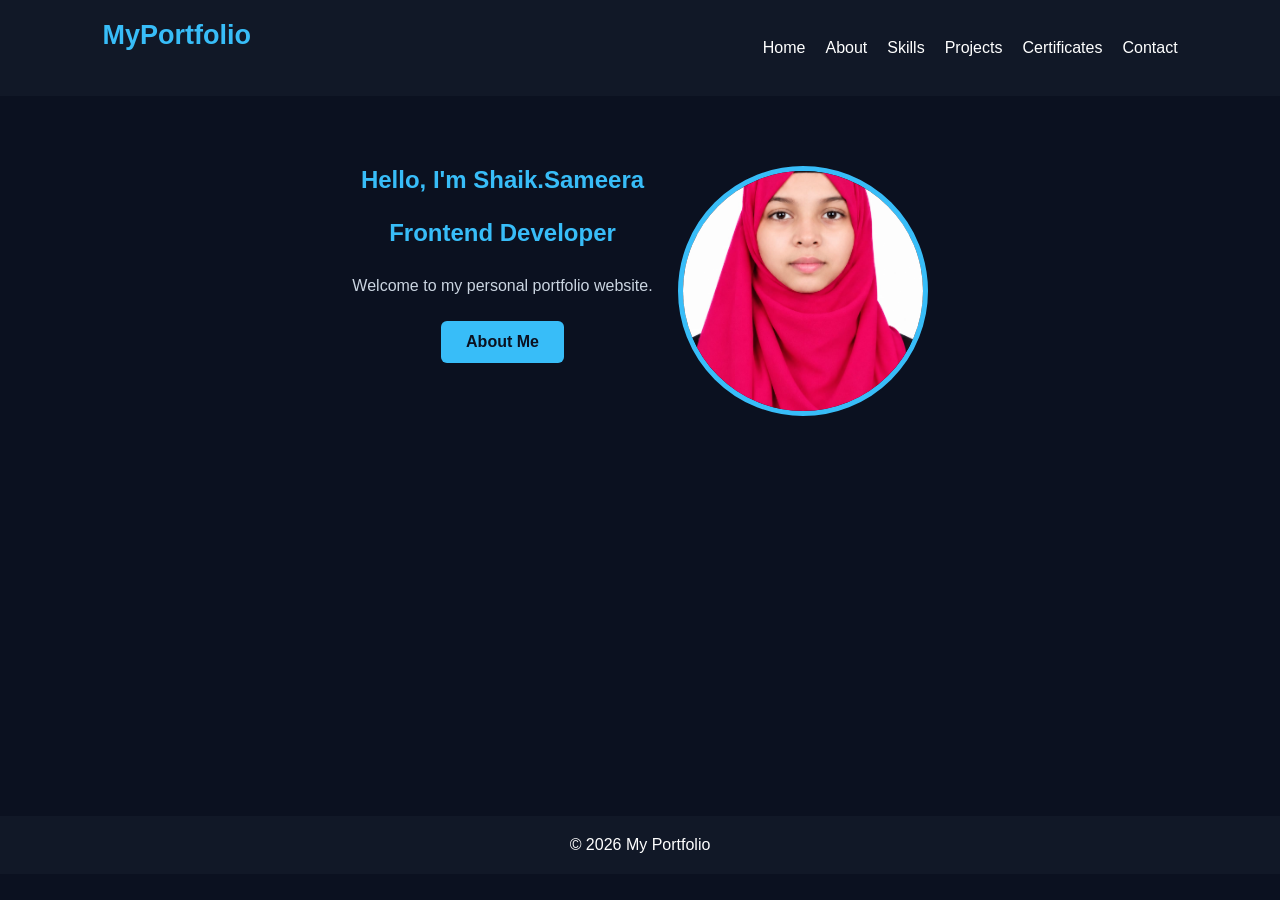
<file: index.html>
<!DOCTYPE html>
<html>
<head>
<title>Home - My Portfolio</title>
<link rel="stylesheet" href="style.css">
<meta name="viewport" content="width=device-width, initial-scale=1.0">
</head>
<body>

<header>
<nav>
<h2 class="logo">MyPortfolio</h2>
<ul>
<li><a href="index.html">Home</a></li>
<li><a href="about.html">About</a></li>
<li><a href="skills.html">Skills</a></li>
<li><a href="projects.html">Projects</a></li>
<li><a href="certificates.html">Certificates</a></li>
<li><a href="contact.html">Contact</a></li>
</ul>
</nav>
</header>

<section>
<div class="container">
<div>
<h1>Hello, I'm Shaik.Sameera</h1>
<h2>Frontend Developer</h2>
<p>Welcome to my personal portfolio website.</p>
<a href="about.html" class="btn">About Me</a>
</div>

<div>
<img src="sam.jpeg" alt="My Profile"
style="width:250px;height:250px;object-fit:cover;border-radius:50%;border:5px solid #38bdf8;">
</div>
</div>
</section>

<footer>© 2026 My Portfolio</footer>

</body>
</html>
</file>
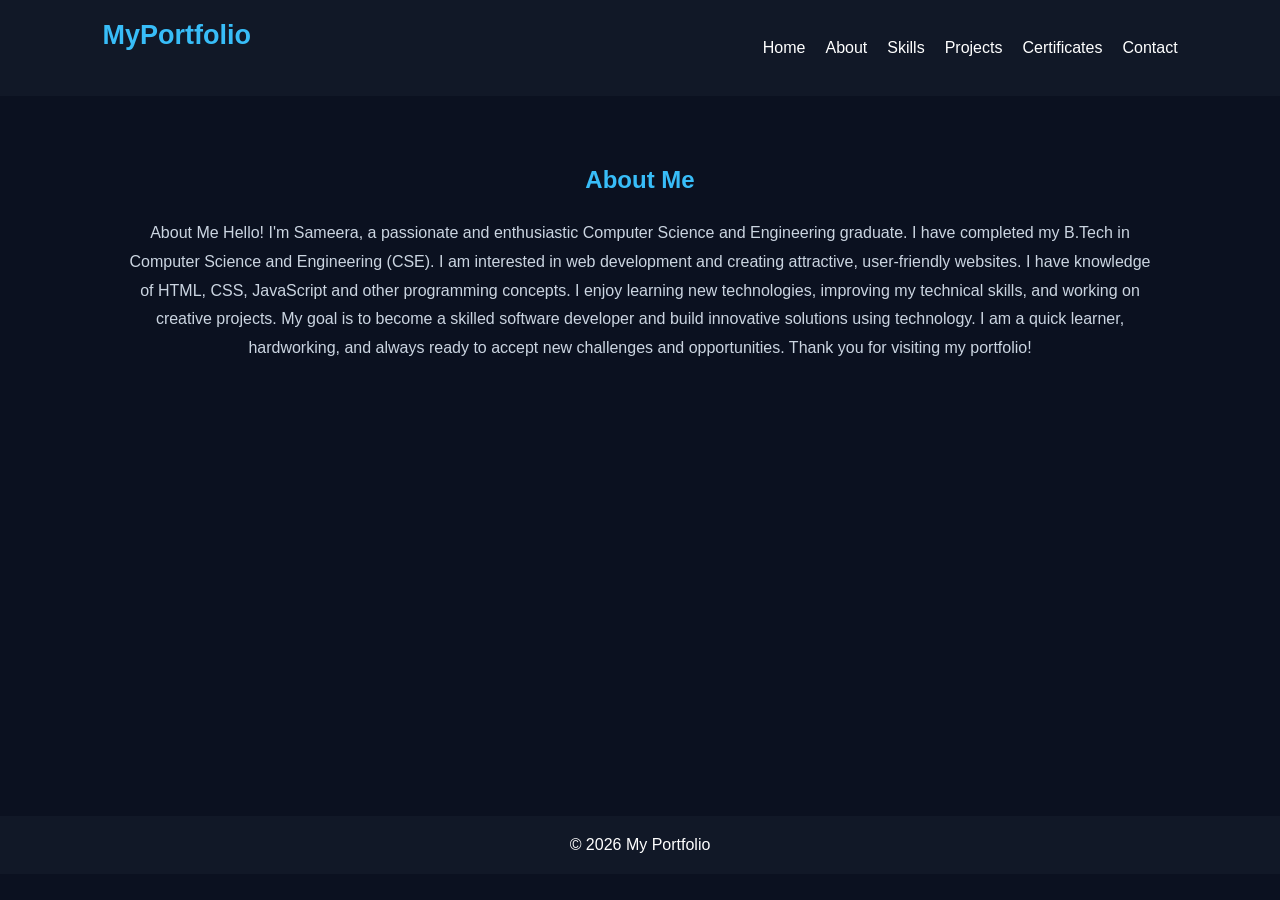
<file: about.html>
<!DOCTYPE html>
<html>
<head>
<title>About Me</title>
<link rel="stylesheet" href="style.css">
<meta name="viewport" content="width=device-width, initial-scale=1.0">
</head>
<body>

<header>
<nav>
<h2 class="logo">MyPortfolio</h2>
<ul>
<li><a href="index.html">Home</a></li>
<li><a href="about.html">About</a></li>
<li><a href="skills.html">Skills</a></li>
<li><a href="projects.html">Projects</a></li>
<li><a href="certificates.html">Certificates</a></li>
<li><a href="contact.html">Contact</a></li>
</ul>
</nav>
</header>

<section>
<h1>About Me</h1>
<p>
About Me

Hello! I'm Sameera, a passionate and enthusiastic Computer Science and Engineering graduate.

I have completed my B.Tech in Computer Science and Engineering (CSE). I am interested in web development and creating attractive, user-friendly websites.

I have knowledge of HTML, CSS, JavaScript and other programming concepts. I enjoy learning new technologies, improving my technical skills, and working on creative projects.

My goal is to become a skilled software developer and build innovative solutions using technology.

I am a quick learner, hardworking, and always ready to accept new challenges and opportunities.

Thank you for visiting my portfolio!
</p>
</section>

<footer>© 2026 My Portfolio</footer>

</body>
</html>
</file>
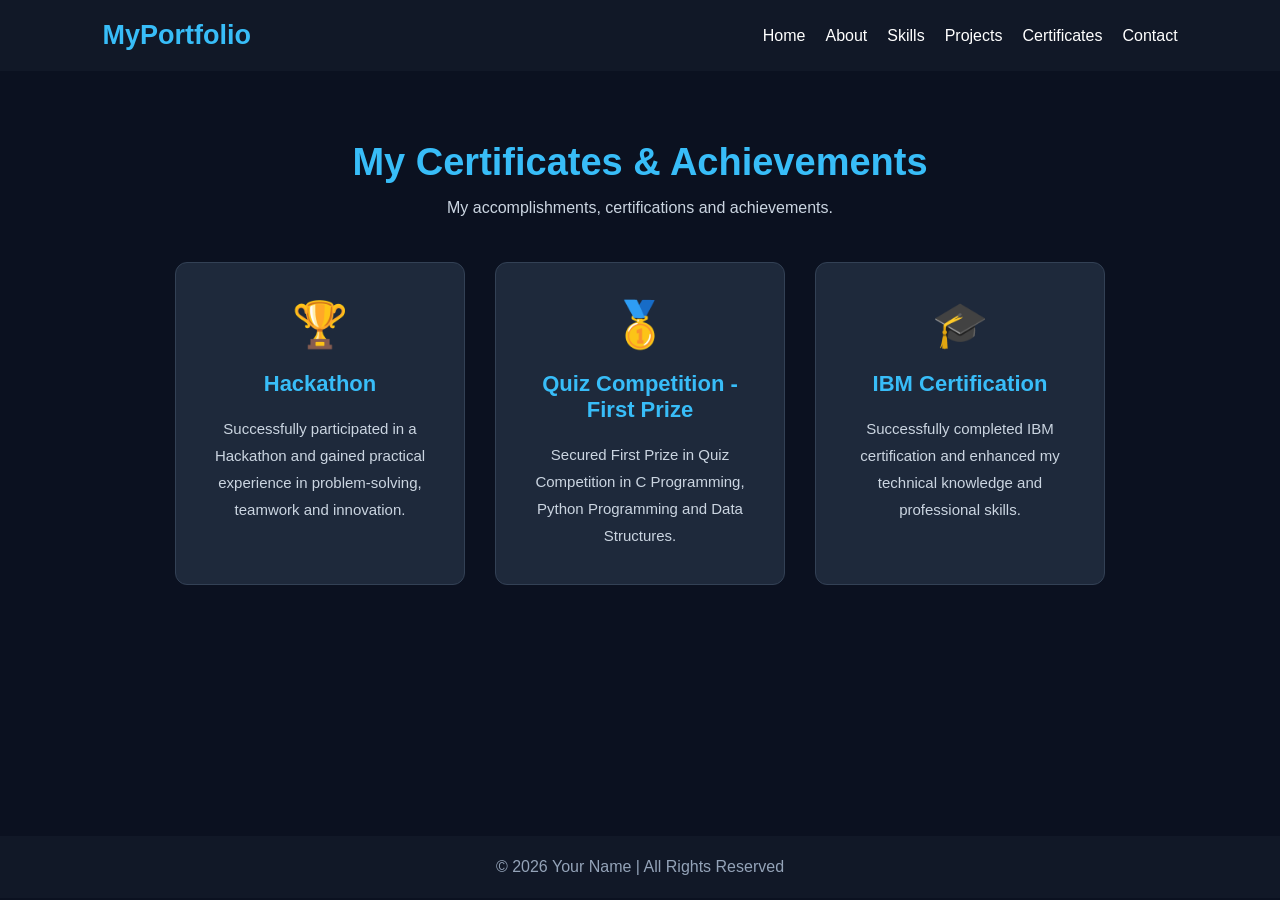
<file: certificates.html>
<!DOCTYPE html>
<html lang="en">

<head>
    <meta charset="UTF-8">
    <meta name="viewport" content="width=device-width, initial-scale=1.0">

    <title>My Certificates & Achievements</title>

    <style>

        * {
            margin: 0;
            padding: 0;
            box-sizing: border-box;
            font-family: Arial, sans-serif;
            scroll-behavior: smooth;
        }

        body {
            background: #0b1120;
            color: white;
        }

        /* NAVBAR */

        header {
            background: #111827;
            padding: 20px 8%;
        }

        nav {
            display: flex;
            justify-content: space-between;
            align-items: center;
        }

        .logo {
            color: #38bdf8;
            font-size: 27px;
            font-weight: bold;
        }

        nav ul {
            display: flex;
            list-style: none;
            gap: 20px;
        }

        nav ul a {
            color: white;
            text-decoration: none;
            transition: 0.3s;
        }

        nav ul a:hover {
            color: #38bdf8;
        }

        /* CERTIFICATES SECTION */

        section {
            min-height: 85vh;
            padding: 70px 10%;
            text-align: center;
        }

        h1 {
            color: #38bdf8;
            font-size: 38px;
            margin-bottom: 15px;
        }

        .subtitle {
            color: #cbd5e1;
            margin-bottom: 45px;
            font-size: 16px;
        }

        /* CARDS */

        .container {
            display: flex;
            justify-content: center;
            flex-wrap: wrap;
            gap: 30px;
        }

        .card {
            background: #1e293b;
            width: 290px;
            padding: 35px 25px;
            border-radius: 12px;
            border: 1px solid #334155;
            transition: 0.3s;
        }

        .card:hover {
            transform: translateY(-10px);
            border-color: #38bdf8;
            box-shadow: 0 5px 25px #38bdf855;
        }

        .icon {
            font-size: 45px;
            margin-bottom: 20px;
        }

        .card h2 {
            color: #38bdf8;
            font-size: 22px;
            margin-bottom: 18px;
        }

        .card p {
            color: #cbd5e1;
            line-height: 1.8;
            font-size: 15px;
        }

        /* FOOTER */

        footer {
            background: #111827;
            text-align: center;
            padding: 22px;
            color: #94a3b8;
        }

        /* RESPONSIVE */

        @media(max-width: 768px) {

            nav {
                flex-direction: column;
                gap: 20px;
            }

            nav ul {
                flex-wrap: wrap;
                justify-content: center;
                gap: 15px;
            }

            h1 {
                font-size: 30px;
            }

            .container {
                flex-direction: column;
                align-items: center;
            }

            .card {
                width: 100%;
                max-width: 350px;
            }

        }

    </style>
</head>

<body>

    <!-- NAVIGATION BAR -->

    <header>

        <nav>

            <h2 class="logo">MyPortfolio</h2>

            <ul>
                <li><a href="index.html">Home</a></li>
                <li><a href="about.html">About</a></li>
                <li><a href="skills.html">Skills</a></li>
                <li><a href="projects.html">Projects</a></li>
                <li><a href="certificates.html">Certificates</a></li>
                <li><a href="contact.html">Contact</a></li>
            </ul>

        </nav>

    </header>


    <!-- CERTIFICATES SECTION -->

    <section id="certificates">

        <h1>My Certificates & Achievements</h1>

        <p class="subtitle">
            My accomplishments, certifications and achievements.
        </p>

        <div class="container">

            <!-- HACKATHON -->

            <div class="card">

                <div class="icon">🏆</div>

                <h2>Hackathon</h2>

                <p>
                    Successfully participated in a Hackathon
                    and gained practical experience in
                    problem-solving, teamwork and innovation.
                </p>

            </div>


            <!-- QUIZ FIRST PRIZE -->

            <div class="card">

                <div class="icon">🥇</div>

                <h2>Quiz Competition - First Prize</h2>

                <p>
                    Secured First Prize in Quiz Competition
                    in C Programming, Python Programming
                    and Data Structures.
                </p>

            </div>


            <!-- IBM CERTIFICATE -->

            <div class="card">

                <div class="icon">🎓</div>

                <h2>IBM Certification</h2>

                <p>
                    Successfully completed IBM certification
                    and enhanced my technical knowledge
                    and professional skills.
                </p>

            </div>

        </div>

    </section>


    <!-- FOOTER -->

    <footer>

        <p>
            © 2026 Your Name | All Rights Reserved
        </p>

    </footer>

</body>

</html>
</file>
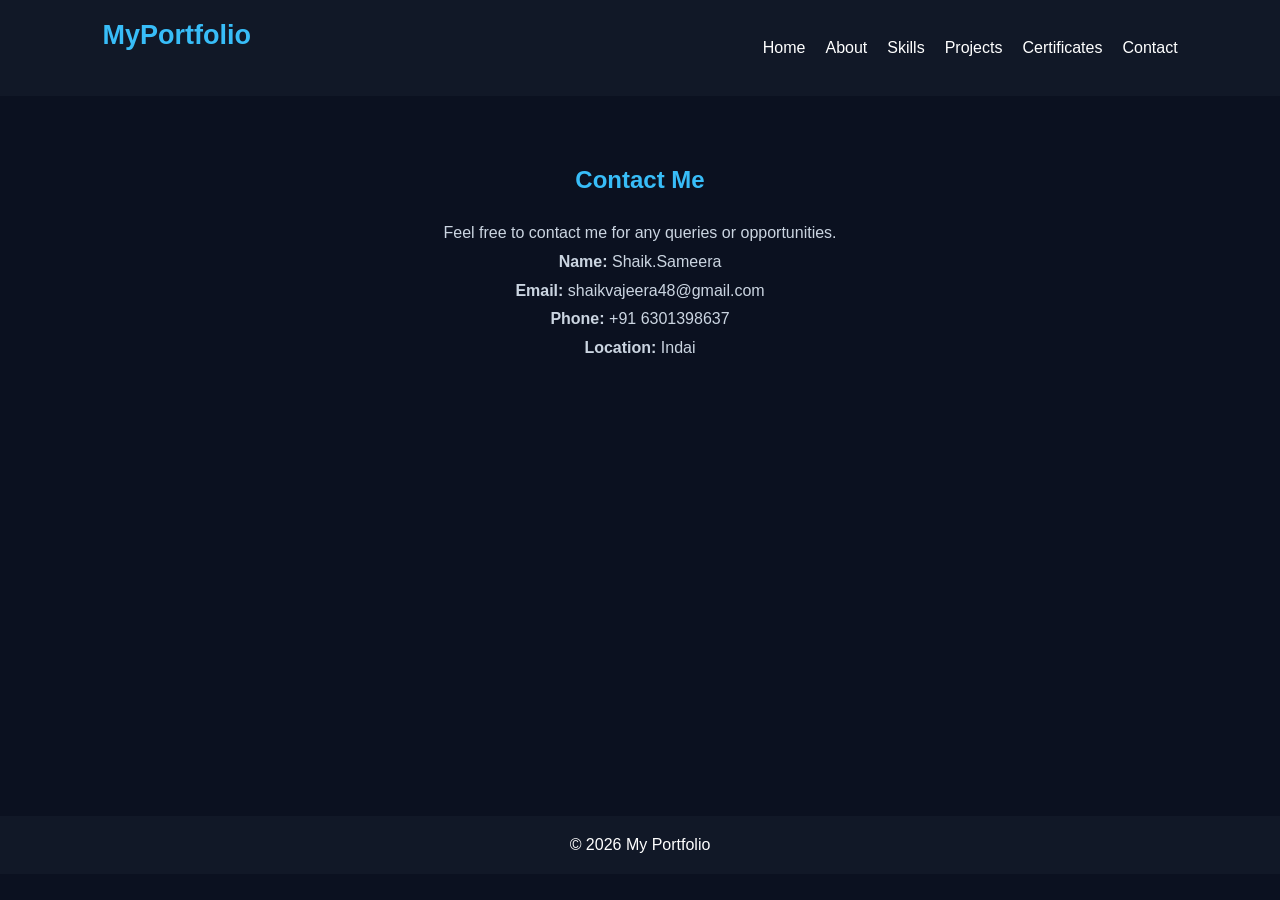
<file: contact.html>
<!DOCTYPE html>
<html>
<head>
    <title>Contact - My Portfolio</title>
    <link rel="stylesheet" href="style.css">
    <meta name="viewport" content="width=device-width, initial-scale=1.0">
</head>
<body>

<header>
    <nav>
        <h2 class="logo">MyPortfolio</h2>
        <ul>
            <li><a href="index.html">Home</a></li>
            <li><a href="about.html">About</a></li>
            <li><a href="skills.html">Skills</a></li>
            <li><a href="projects.html">Projects</a></li>
            <li><a href="certificates.html">Certificates</a></li>
            <li><a href="contact.html">Contact</a></li>
        </ul>
    </nav>
</header>

<section class="contact">
    <div class="contact-container">
        <h1>Contact Me</h1>
        <p>Feel free to contact me for any queries or opportunities.</p>

        <div class="contact-info">
            <p><strong>Name:</strong> Shaik.Sameera</p>
            <p><strong>Email:</strong> shaikvajeera48@gmail.com</p>
            <p><strong>Phone:</strong> +91 6301398637</p>
            <p><strong>Location:</strong> Indai</p>
        </div>
    </div>
</section>

<footer>
    © 2026 My Portfolio
</footer>

</body>
</html>
</file>
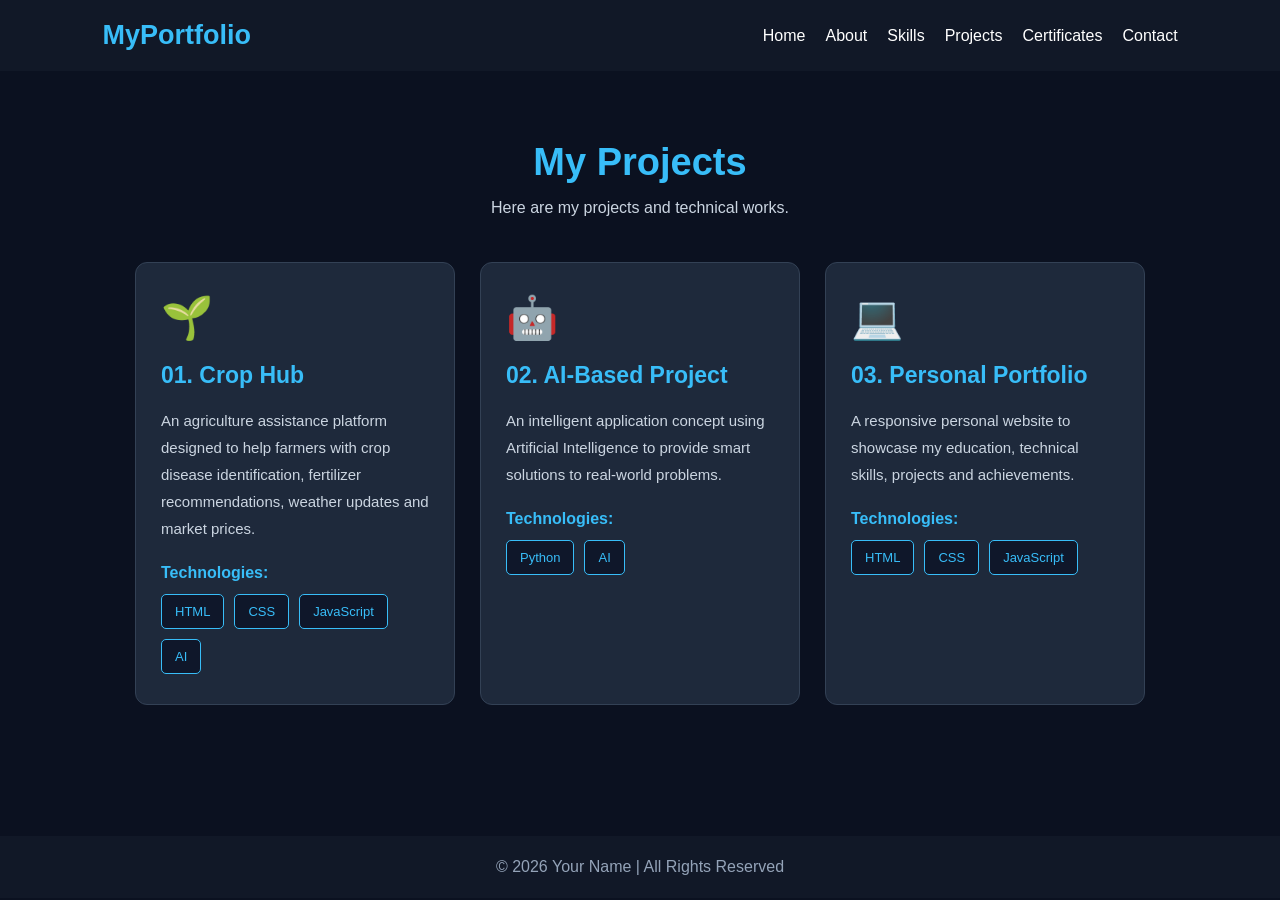
<file: projects.html>
<!DOCTYPE html>
<html lang="en">

<head>
<meta charset="UTF-8">
<meta name="viewport" content="width=device-width, initial-scale=1.0">

<title>My Projects</title>

<style>

* {
    margin: 0;
    padding: 0;
    box-sizing: border-box;
    font-family: Arial, sans-serif;
}

body {
    background: #0b1120;
    color: white;
}

/* NAVBAR */

header {
    background: #111827;
    padding: 20px 8%;
}

nav {
    display: flex;
    justify-content: space-between;
    align-items: center;
}

.logo {
    color: #38bdf8;
    font-size: 27px;
    font-weight: bold;
}

nav ul {
    display: flex;
    list-style: none;
    gap: 20px;
}

nav ul a {
    color: white;
    text-decoration: none;
    transition: 0.3s;
}

nav ul a:hover {
    color: #38bdf8;
}

/* PROJECT SECTION */

section {
    min-height: 85vh;
    padding: 70px 8%;
    text-align: center;
}

h1 {
    color: #38bdf8;
    font-size: 38px;
    margin-bottom: 15px;
}

.subtitle {
    color: #cbd5e1;
    margin-bottom: 45px;
}

/* PROJECT CARDS */

.projects-container {
    display: flex;
    justify-content: center;
    flex-wrap: wrap;
    gap: 25px;
}

.project-card {
    background: #1e293b;
    width: 320px;
    padding: 30px 25px;
    border-radius: 12px;
    border: 1px solid #334155;
    text-align: left;
    transition: 0.3s;
}

.project-card:hover {
    transform: translateY(-10px);
    border-color: #38bdf8;
    box-shadow: 0 5px 25px #38bdf855;
}

.project-icon {
    font-size: 42px;
    margin-bottom: 20px;
}

.project-card h2 {
    color: #38bdf8;
    font-size: 23px;
    margin-bottom: 18px;
}

.project-card p {
    color: #cbd5e1;
    font-size: 15px;
    line-height: 1.8;
    margin-bottom: 22px;
}

.tech-title {
    color: #38bdf8;
    font-weight: bold;
    margin-bottom: 12px;
}

.tech-container {
    display: flex;
    flex-wrap: wrap;
    gap: 10px;
}

.tech {
    background: #0f172a;
    color: #38bdf8;
    padding: 9px 13px;
    border-radius: 5px;
    font-size: 13px;
    border: 1px solid #38bdf8;
}

/* FOOTER */

footer {
    background: #111827;
    text-align: center;
    padding: 22px;
    color: #94a3b8;
}

/* RESPONSIVE */

@media(max-width: 768px) {

    nav {
        flex-direction: column;
        gap: 20px;
    }

    nav ul {
        flex-wrap: wrap;
        justify-content: center;
        gap: 15px;
    }

    h1 {
        font-size: 30px;
    }

    .project-card {
        width: 100%;
        max-width: 380px;
    }

}

</style>
</head>

<body>

<!-- NAVIGATION BAR -->

<header>

<nav>

    <h2 class="logo">MyPortfolio</h2>

    <ul>
        <li><a href="index.html">Home</a></li>
        <li><a href="about.html">About</a></li>
        <li><a href="skills.html">Skills</a></li>
        <li><a href="projects.html">Projects</a></li>
        <li><a href="certificates.html">Certificates</a></li>
        <li><a href="contact.html">Contact</a></li>
    </ul>

</nav>

</header>


<!-- PROJECTS SECTION -->

<section id="projects">

    <h1>My Projects</h1>

    <p class="subtitle">
        Here are my projects and technical works.
    </p>

    <div class="projects-container">


        <!-- PROJECT 01 -->

        <div class="project-card">

            <div class="project-icon">🌱</div>

            <h2>01. Crop Hub</h2>

            <p>
                An agriculture assistance platform designed
                to help farmers with crop disease identification,
                fertilizer recommendations, weather updates
                and market prices.
            </p>

            <div class="tech-title">
                Technologies:
            </div>

            <div class="tech-container">

                <span class="tech">HTML</span>
                <span class="tech">CSS</span>
                <span class="tech">JavaScript</span>
                <span class="tech">AI</span>

            </div>

        </div>


        <!-- PROJECT 02 -->

        <div class="project-card">

            <div class="project-icon">🤖</div>

            <h2>02. AI-Based Project</h2>

            <p>
                An intelligent application concept using
                Artificial Intelligence to provide smart
                solutions to real-world problems.
            </p>

            <div class="tech-title">
                Technologies:
            </div>

            <div class="tech-container">

                <span class="tech">Python</span>
                <span class="tech">AI</span>

            </div>

        </div>


        <!-- PROJECT 03 -->

        <div class="project-card">

            <div class="project-icon">💻</div>

            <h2>03. Personal Portfolio</h2>

            <p>
                A responsive personal website to showcase
                my education, technical skills, projects
                and achievements.
            </p>

            <div class="tech-title">
                Technologies:
            </div>

            <div class="tech-container">

                <span class="tech">HTML</span>
                <span class="tech">CSS</span>
                <span class="tech">JavaScript</span>

            </div>

        </div>


    </div>

</section>


<!-- FOOTER -->

<footer>

    <p>
        © 2026 Your Name | All Rights Reserved
    </p>

</footer>

</body>

</html>
</file>
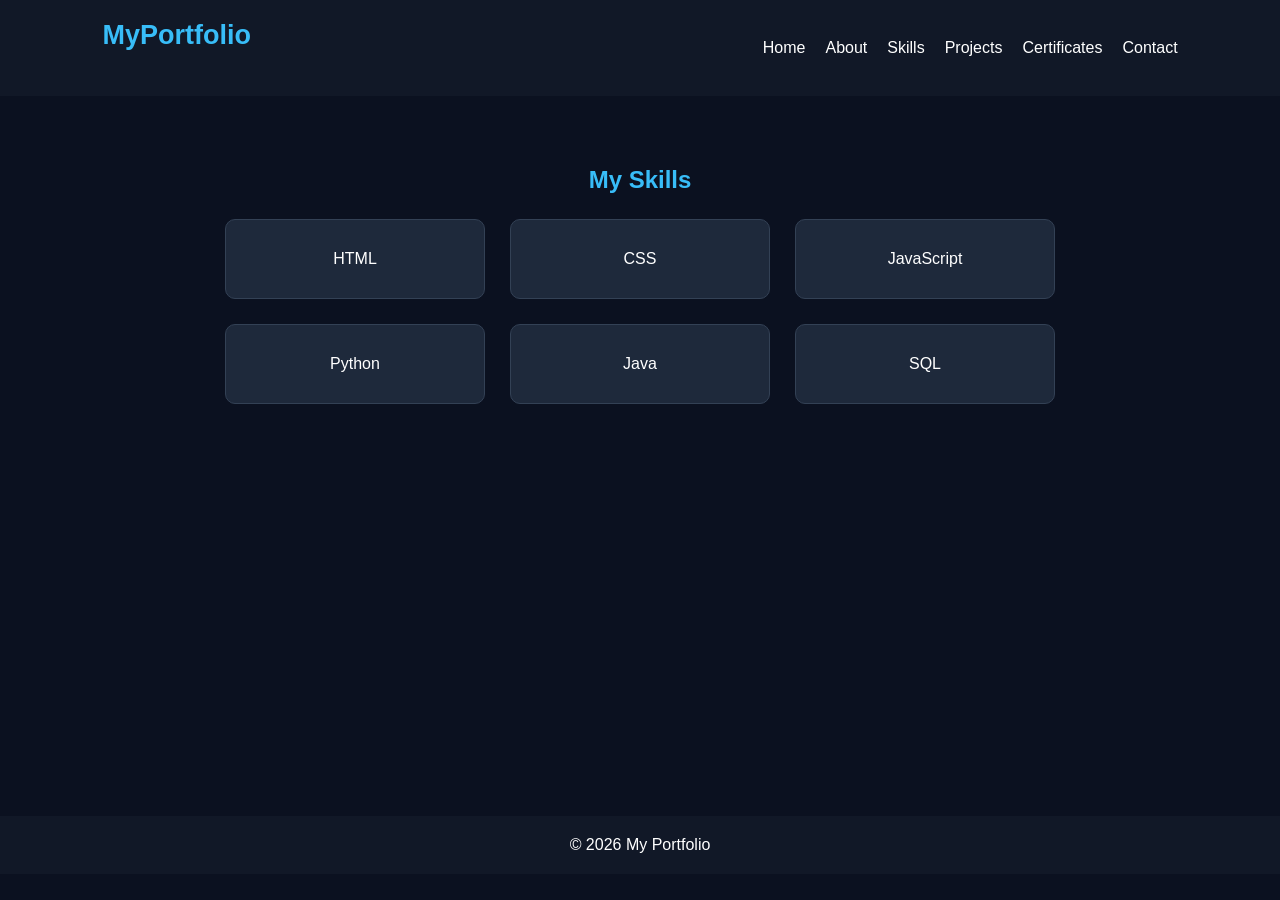
<file: skills.html>
<!DOCTYPE html>
<html>
<head>
<title>My Skills</title>
<link rel="stylesheet" href="style.css">
<meta name="viewport" content="width=device-width, initial-scale=1.0">
</head>
<body>

<header>
<nav>
<h2 class="logo">MyPortfolio</h2>
<ul>
<li><a href="index.html">Home</a></li>
<li><a href="about.html">About</a></li>
<li><a href="skills.html">Skills</a></li>
<li><a href="projects.html">Projects</a></li>
<li><a href="certificates.html">Certificates</a></li>
<li><a href="contact.html">Contact</a></li>
</ul>
</nav>
</header>

<section>
<h1>My Skills</h1>

<div class="container">
<div class="card">HTML</div>
<div class="card">CSS</div>
<div class="card">JavaScript</div>
<div class="card">Python</div>
<div class="card">Java</div>
<div class="card">SQL</div>
</div>

</section>

<footer>© 2026 My Portfolio</footer>

</body>
</html>
</file>
<file: style.css>
* {
    margin: 0;
    padding: 0;
    box-sizing: border-box;
    font-family: Arial, sans-serif;
    scroll-behavior: smooth;
}

body {
    background: #0b1120;
    color: white;
}

header {
    background: #111827;
    padding: 20px 8%;
}

nav {
    display: flex;
    justify-content: space-between;
    align-items: center;
}

.logo {
    color: #38bdf8;
    font-size: 27px;
}

nav ul {
    display: flex;
    list-style: none;
    gap: 20px;
}

nav ul a {
    color: white;
    text-decoration: none;
    transition: 0.3s;
}

nav ul a:hover {
    color: #38bdf8;
}

section {
    min-height: 80vh;
    padding: 70px 10%;
    text-align: center;
}

h1, h2 {
    color: #38bdf8;
    margin-bottom: 25px;
}

p {
    color: #cbd5e1;
    line-height: 1.8;
}

.btn {
    display: inline-block;
    background: #38bdf8;
    color: #0b1120;
    padding: 12px 25px;
    margin-top: 20px;
    text-decoration: none;
    border-radius: 6px;
    font-weight: bold;
}

.btn:hover {
    background: white;
}

.container {
    display: flex;
    justify-content: center;
    flex-wrap: wrap;
    gap: 25px;
}

.card {
    background: #1e293b;
    padding: 30px;
    width: 260px;
    border-radius: 10px;
    border: 1px solid #334155;
    transition: 0.3s;
}

.card:hover {
    transform: translateY(-8px);
    border-color: #38bdf8;
    box-shadow: 0 5px 20px #38bdf855;
}

footer {
    background: #111827;
    text-align: center;
    padding: 20px;
}

@media(max-width: 768px) {
    nav {
        flex-direction: column;
        gap: 20px;
    }

    nav ul {
        flex-wrap: wrap;
        justify-content: center;
    }

    .container {
        flex-direction: column;
        align-items: center;
    }
}
</file>
